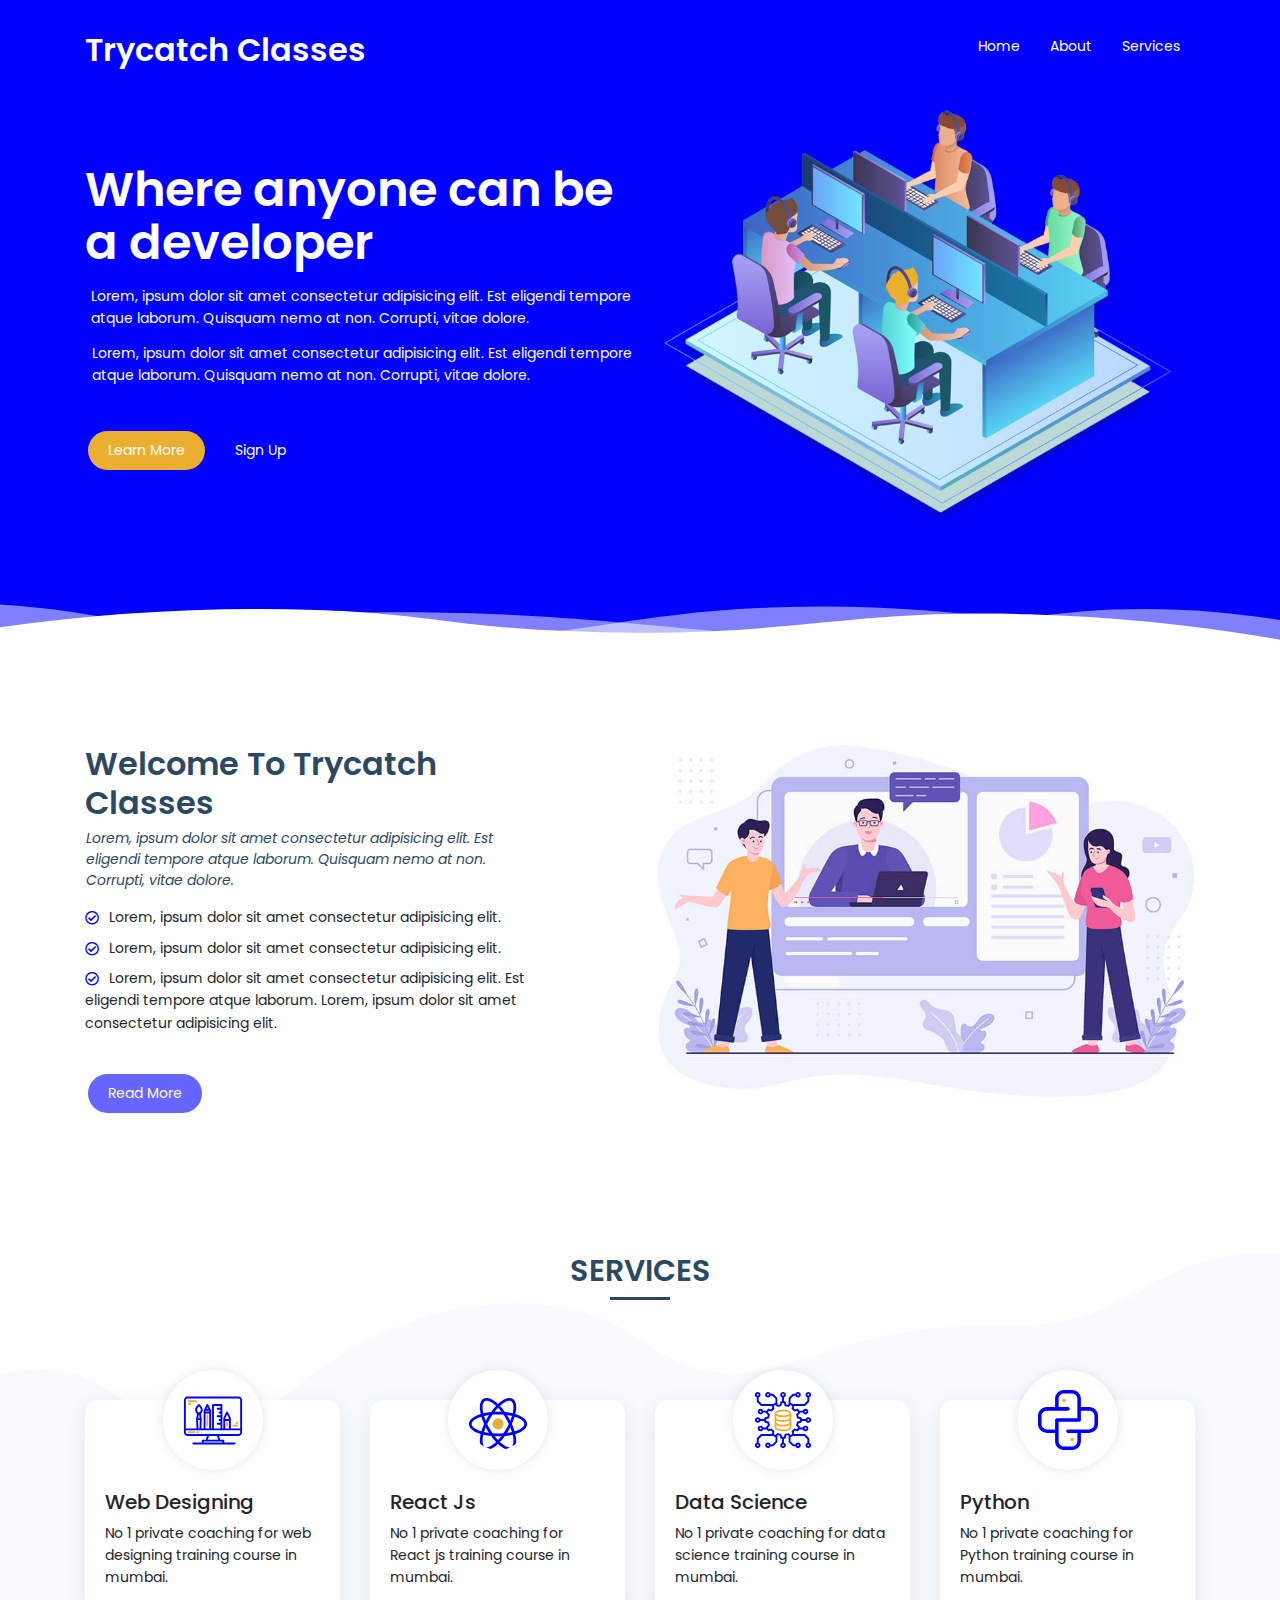
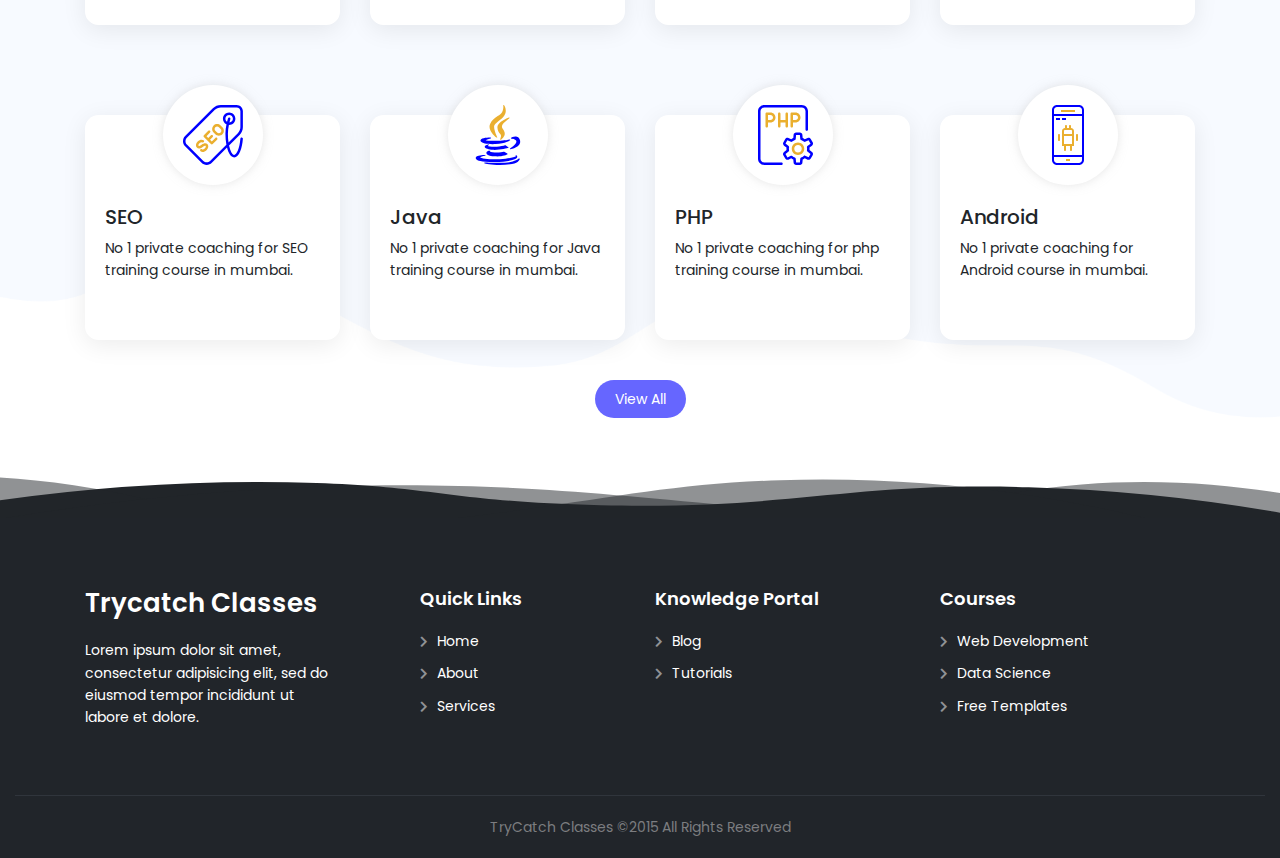
<file: index.html>
<!DOCTYPE html>
<html lang="en">
<head>
	<meta charset="UTF-8" />
	<!-- <meta name="viewport" content="width=device-width, initial-scale=1.0" /> -->
	<link href="https://fonts.googleapis.com/css2?family=Poppins:ital,wght@0,300;0,400;0,500;0,600;1,300&display=swap" rel="stylesheet">
	<link href="scss/all.css" rel="stylesheet">
	<link href="scss/bootstrap.css" rel="stylesheet">
	<link href="scss/styles.css" rel="stylesheet" />
	<title>Home | Trycatch Classes</title>
</head>
  	<body>
   		<section class="showcase">
			<div class="container">
				<nav>
					<h2 class="logo">Trycatch Classes</h2>
					<ul>
						<li><a href="index.html">Home</a></li>
						<li><a href="about.html">About</a></li>
						<li><a href="services.html">Services</a></li>
					</ul>
				</nav>

				<div class="showcase-content">
					<div>
						<div class="banner_content">
							<h1>Where anyone can be a developer</h1>
							<p class="para-1">
								Lorem, ipsum dolor sit amet consectetur adipisicing elit. Est
								eligendi tempore atque laborum. Quisquam nemo at non. Corrupti,
								vitae dolore.
							</p>
							<p class="para-2">
								Lorem, ipsum dolor sit amet consectetur adipisicing elit. Est
								eligendi tempore atque laborum. Quisquam nemo at non. Corrupti,
								vitae dolore.
							</p>
						</div>
						<div class="button_sec">
							<a href="#" class="btn-warning">Learn More</a>
							<a href="#" class="btn-transparent">Sign Up</a>
						</div>
					</div>
					<img src="images/home-banner.png" alt="Home Banner"/>
				</div>
			</div>
			<div class="svg-border-waves">
				<svg class="wave" style="pointer-events: none" fill="currentColor" preserveAspectRatio="none" xmlns="http://www.w3.org/2000/svg" xlink="http://www.w3.org/1999/xlink" viewBox="0 0 1920 75">
					<defs>
						<clipPath id="a-svg"><rect class="a-svg" width="1920" height="75"></rect></clipPath>
					</defs>
					<title>wave</title>
					<g class="b-svg"><path class="c-svg" d="M1963,327H-105V65A2647.49,2647.49,0,0,1,431,19c217.7,3.5,239.6,30.8,470,36,297.3,6.7,367.5-36.2,642-28a2511.41,2511.41,0,0,1,420,48"></path></g>
					<g class="b-svg"><path class="d-svg" d="M-127,404H1963V44c-140.1-28-343.3-46.7-566,22-75.5,23.3-118.5,45.9-162,64-48.6,20.2-404.7,128-784,0C355.2,97.7,341.6,78.3,235,50,86.6,10.6-41.8,6.9-127,10"></path></g>
					<g class="b-svg"><path class="d-svg" d="M1979,462-155,446V106C251.8,20.2,576.6,15.9,805,30c167.4,10.3,322.3,32.9,680,56,207,13.4,378,20.3,494,24"></path></g>
					<g class="b-svg"><path class="d-svg" d="M1998,484H-243V100c445.8,26.8,794.2-4.1,1035-39,141-20.4,231.1-40.1,378-45,349.6-11.6,636.7,73.8,828,150"></path></g>
				</svg>
			</div>
		</section>

		<section class="about pdy-100">
			<div class="container">
				<div class="row">
					<div class="col-12 col-md-5">
						<div class="about-content">
							<h2>Welcome To Trycatch Classes</h2>
							<p class="para-1">
								Lorem, ipsum dolor sit amet consectetur adipisicing elit. Est
								eligendi tempore atque laborum. Quisquam nemo at non. Corrupti,
								vitae dolore.
							</p>
							<ul>
								<li>
									<i class="far fa-check-circle"></i>
									<p>Lorem, ipsum dolor sit amet consectetur adipisicing elit.</p>
								</li>
								<li>
									<i class="far fa-check-circle"></i>
									<p>Lorem, ipsum dolor sit amet consectetur adipisicing elit.</p>
								</li>
								<li>
									<i class="far fa-check-circle"></i>
									<p>Lorem, ipsum dolor sit amet consectetur adipisicing elit. Est
										eligendi tempore atque laborum. Lorem, ipsum dolor sit amet consectetur adipisicing elit.</p>
								</li>
							</ul>
							<div class="button_sec">
								<a href="about.html" class="btn-secondary">Read More</a>
							</div>
						</div>
					</div>
					<div class="col-12 col-md-6 offset-1">
						<img src="images/about.jpg" alt="About Company" width="100%">
					</div>
				</div>
			</div>
		</section>

		<section class="service bg-gray pdy-100">
			<div class="container">
				<div class="row">
					<div class="col-12 col-md-12">
						<div class="section-header">
							<h1>Services</h1>
							<span></span>
						</div>
					</div>
					<div class="col-12 col-md-3">
						<div class="box-grid border-0 shadow rounded-lg text-left">
							<div class="box-icon">
								<img src="images/website-design.svg" alt="Website Design">
							</div>
							<h2>Web Designing</h2>
							<p>No 1 private coaching for web designing training course in mumbai.</p>
						</div>
					</div>
					<div class="col-12 col-md-3">
						<div class="box-grid border-0 shadow rounded-lg text-left">
							<div class="box-icon">
								<img src="images/react.svg" alt="React Js">
							</div>
							<h2>React Js</h2>
							<p>No 1 private coaching for React js training course in mumbai.</p>
						</div>
					</div>
					<div class="col-12 col-md-3">
						<div class="box-grid border-0 shadow rounded-lg text-left">
							<div class="box-icon">
								<img src="images/data-science.svg" alt="Data Science">
							</div>
							<h2>Data Science</h2>
							<p>No 1 private coaching for data science training course in mumbai.</p>
						</div>
					</div>
					<div class="col-12 col-md-3">
						<div class="box-grid border-0 shadow rounded-lg text-left">
							<div class="box-icon">
								<img src="images/python.svg" alt="Python">
							</div>
							<h2>Python</h2>
							<p>No 1 private coaching for Python training course in mumbai.</p>
						</div>
					</div>
					<div class="margin_space"></div>
					<div class="col-12 col-md-3">
						<div class="box-grid border-0 shadow rounded-lg text-left">
							<div class="box-icon">
								<img src="images/seo.svg" alt="Search Engine Optimization">
							</div>
							<h2>SEO</h2>
							<p>No 1 private coaching for SEO training course in mumbai.</p>
						</div>
					</div>
					<div class="col-12 col-md-3">
						<div class="box-grid border-0 shadow rounded-lg text-left">
							<div class="box-icon">
								<img src="images/java.svg" alt="Java">
							</div>
							<h2>Java</h2>
							<p>No 1 private coaching for Java training course in mumbai.</p>
						</div>
					</div>
					<div class="col-12 col-md-3">
						<div class="box-grid border-0 shadow rounded-lg text-left">
							<div class="box-icon">
								<img src="images/php.svg" alt="PHP">
							</div>
							<h2>PHP</h2>
							<p>No 1 private coaching for php training course in mumbai.</p>
						</div>
					</div>
					<div class="col-12 col-md-3">
						<div class="box-grid border-0 shadow rounded-lg text-left">
							<div class="box-icon">
								<img src="images/android.svg" alt="Android">
							</div>
							<h2>Android</h2>
							<p>No 1 private coaching for Android course in mumbai.</p>
						</div>
					</div>
					<div class="col-12 col-md-12">
						<div class="button_sec text-center">
							<a href="services.html" class="btn-secondary">View All</a>
						</div>
					</div>
				</div>
			</div>
			<div class="svg-border-waves">
				<svg class="wave" style="pointer-events: none" fill="currentColor" preserveAspectRatio="none" xmlns="http://www.w3.org/2000/svg" xlink="http://www.w3.org/1999/xlink" viewBox="0 0 1920 75">
					<defs>
						<clipPath id="a-svg"><rect class="a-svg" width="1920" height="75"></rect></clipPath>
					</defs>
					<title>wave</title>
					<g class="b-svg"><path class="c-svg" d="M1963,327H-105V65A2647.49,2647.49,0,0,1,431,19c217.7,3.5,239.6,30.8,470,36,297.3,6.7,367.5-36.2,642-28a2511.41,2511.41,0,0,1,420,48"></path></g>
					<g class="b-svg"><path class="d-svg" d="M-127,404H1963V44c-140.1-28-343.3-46.7-566,22-75.5,23.3-118.5,45.9-162,64-48.6,20.2-404.7,128-784,0C355.2,97.7,341.6,78.3,235,50,86.6,10.6-41.8,6.9-127,10"></path></g>
					<g class="b-svg"><path class="d-svg" d="M1979,462-155,446V106C251.8,20.2,576.6,15.9,805,30c167.4,10.3,322.3,32.9,680,56,207,13.4,378,20.3,494,24"></path></g>
					<g class="b-svg"><path class="d-svg" d="M1998,484H-243V100c445.8,26.8,794.2-4.1,1035-39,141-20.4,231.1-40.1,378-45,349.6-11.6,636.7,73.8,828,150"></path></g>
				</svg>
			</div>
		</section>

		<footer class="footer">
			<div class="container">
				<div class="row">
					<div class="col-12 col-md-3">
						<div class="footer-content">
							<h1>Trycatch Classes</h1>
							<p>Lorem ipsum dolor sit amet, consectetur adipisicing elit, sed do eiusmod tempor incididunt ut labore et dolore.</p>
						</div>
					</div>
					<div class="col-12 col-md-3">
						<div class="footer-content pxl-50">
							<h2>Quick Links</h2>
							<ul>
								<li>
									<i class="fas fa-chevron-right"></i>
									<a href="index.html">Home</a>
								</li>
								<li>
									<i class="fas fa-chevron-right"></i>
									<a href="about.html">About</a>
								</li>
								<li>
									<i class="fas fa-chevron-right"></i>
									<a href="services.html">Services</a>
								</li>
							</ul>
						</div>
					</div>
					<div class="col-12 col-md-3">
						<div class="footer-content">
							<h2>Knowledge Portal</h2>
							<ul>
								<li>
									<i class="fas fa-chevron-right"></i>
									<a href="#">Blog</a>
								</li>
								<li>
									<i class="fas fa-chevron-right"></i>
									<a href="#">Tutorials</a>
								</li>
							</ul>
						</div>
					</div>
					<div class="col-12 col-md-3">
						<div class="footer-content">
							<h2>Courses</h2>
							<ul>
								<li>
									<i class="fas fa-chevron-right"></i>
									<a href="#">Web Development</a>
								</li>
								<li>
									<i class="fas fa-chevron-right"></i>
									<a href="#">Data Science</a>
								</li>
								<li>
									<i class="fas fa-chevron-right"></i>
									<a href="#">Free Templates</a>
								</li>
							</ul>
						</div>
					</div>
				</div>
			</div>
			<div class="copyright">
				<div class="col-12 col-md-12">
					<div class="copyright-content">
						<p>TryCatch Classes ©2015 All Rights Reserved</p>
					</div>
				</div>
			</div>
		</footer>
	  
	<script type="text/javascript" src="js/jquery-slim.min.js"></script>
	<script type="text/javascript" src="js/popper.min.js"></script>
	<script type="text/javascript" src="js/bootstrap.js"></script>

</body>
</html>
</file>
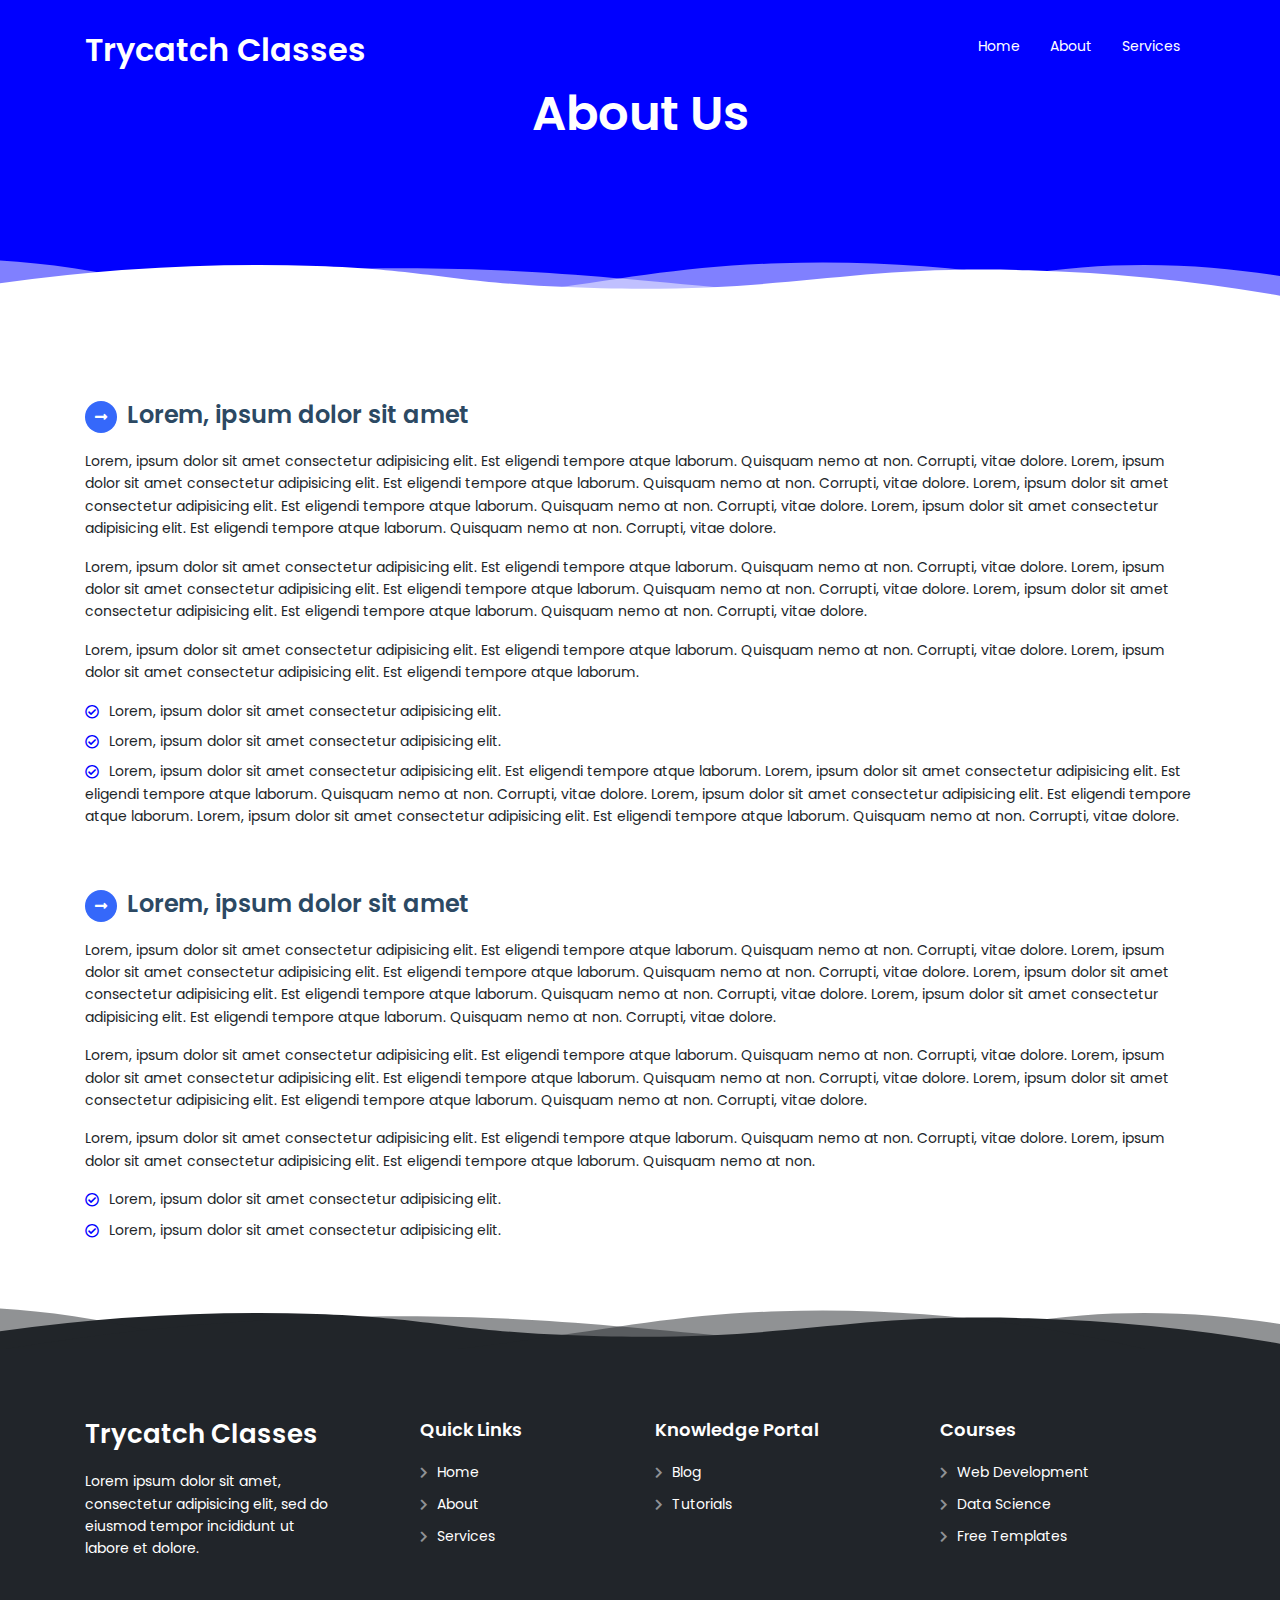
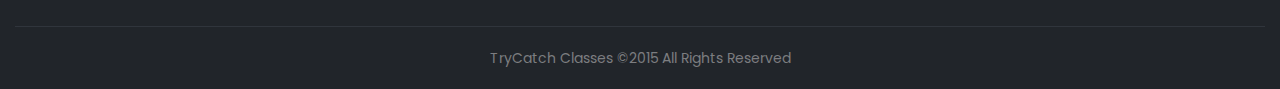
<file: about.html>
<!DOCTYPE html>
<html lang="en">
<head>
	<meta charset="UTF-8" />
	<!-- <meta name="viewport" content="width=device-width, initial-scale=1.0" /> -->
	<link href="https://fonts.googleapis.com/css2?family=Poppins:ital,wght@0,300;0,400;0,500;0,600;1,300&display=swap" rel="stylesheet">
	<link href="scss/all.css" rel="stylesheet">
	<link href="scss/bootstrap.css" rel="stylesheet">
	<link href="scss/styles.css" rel="stylesheet" />
	<title>About Us | Trycatch Classes</title>
</head>
  	<body>
   		<section class="showcase">
			<div class="container">
				<nav>
					<h2 class="logo">Trycatch Classes</h2>
					<ul>
						<li><a href="index.html">Home</a></li>
						<li><a href="about.html">About</a></li>
						<li><a href="services.html">Services</a></li>
					</ul>
				</nav>

				<div class="showcase-content">
					<div>
						<div class="banner_content">
							<h1 class="page-header">About Us</h1>
						</div>
					</div>
				</div>
			</div>
			<div class="svg-border-waves">
				<svg class="wave" style="pointer-events: none" fill="currentColor" preserveAspectRatio="none" xmlns="http://www.w3.org/2000/svg" xlink="http://www.w3.org/1999/xlink" viewBox="0 0 1920 75">
					<defs>
						<clipPath id="a-svg"><rect class="a-svg" width="1920" height="75"></rect></clipPath>
					</defs>
					<title>wave</title>
					<g class="b-svg"><path class="c-svg" d="M1963,327H-105V65A2647.49,2647.49,0,0,1,431,19c217.7,3.5,239.6,30.8,470,36,297.3,6.7,367.5-36.2,642-28a2511.41,2511.41,0,0,1,420,48"></path></g>
					<g class="b-svg"><path class="d-svg" d="M-127,404H1963V44c-140.1-28-343.3-46.7-566,22-75.5,23.3-118.5,45.9-162,64-48.6,20.2-404.7,128-784,0C355.2,97.7,341.6,78.3,235,50,86.6,10.6-41.8,6.9-127,10"></path></g>
					<g class="b-svg"><path class="d-svg" d="M1979,462-155,446V106C251.8,20.2,576.6,15.9,805,30c167.4,10.3,322.3,32.9,680,56,207,13.4,378,20.3,494,24"></path></g>
					<g class="b-svg"><path class="d-svg" d="M1998,484H-243V100c445.8,26.8,794.2-4.1,1035-39,141-20.4,231.1-40.1,378-45,349.6-11.6,636.7,73.8,828,150"></path></g>
				</svg>
			</div>
		</section>

		<section class="about pdy-100">
			<div class="container">
				<div class="row">
					<div class="col-12 col-md-12">
						<div class="about-content">
							<span>
								<i class="fas fa-long-arrow-alt-right"></i>
								<h3>Lorem, ipsum dolor sit amet</h3>
							</span>
							<p>
								Lorem, ipsum dolor sit amet consectetur adipisicing elit. Est
								eligendi tempore atque laborum. Quisquam nemo at non. Corrupti,
								vitae dolore. Lorem, ipsum dolor sit amet consectetur adipisicing elit. Est
								eligendi tempore atque laborum. Quisquam nemo at non. Corrupti,
								vitae dolore. Lorem, ipsum dolor sit amet consectetur adipisicing elit. Est
								eligendi tempore atque laborum. Quisquam nemo at non. Corrupti,
								vitae dolore. Lorem, ipsum dolor sit amet consectetur adipisicing elit. Est
								eligendi tempore atque laborum. Quisquam nemo at non. Corrupti,
								vitae dolore.
							</p>
							<p>
								Lorem, ipsum dolor sit amet consectetur adipisicing elit. Est
								eligendi tempore atque laborum. Quisquam nemo at non. Corrupti,
								vitae dolore. Lorem, ipsum dolor sit amet consectetur adipisicing elit. Est
								eligendi tempore atque laborum. Quisquam nemo at non. Corrupti,
								vitae dolore. Lorem, ipsum dolor sit amet consectetur adipisicing elit. Est
								eligendi tempore atque laborum. Quisquam nemo at non. Corrupti,
								vitae dolore.
							</p>
							<p>
								Lorem, ipsum dolor sit amet consectetur adipisicing elit. Est
								eligendi tempore atque laborum. Quisquam nemo at non. Corrupti,
								vitae dolore. Lorem, ipsum dolor sit amet consectetur adipisicing elit. Est
								eligendi tempore atque laborum.
							</p>
							<ul>
								<li>
									<i class="far fa-check-circle"></i>
									<p>Lorem, ipsum dolor sit amet consectetur adipisicing elit.</p>
								</li>
								<li>
									<i class="far fa-check-circle"></i>
									<p>Lorem, ipsum dolor sit amet consectetur adipisicing elit.</p>
								</li>
								<li>
									<i class="far fa-check-circle"></i>
									<p>Lorem, ipsum dolor sit amet consectetur adipisicing elit. Est
										eligendi tempore atque laborum. Lorem, ipsum dolor sit amet consectetur adipisicing elit. Est
										eligendi tempore atque laborum. Quisquam nemo at non. Corrupti,
										vitae dolore. Lorem, ipsum dolor sit amet consectetur adipisicing elit. Est
										eligendi tempore atque laborum. Lorem, ipsum dolor sit amet consectetur adipisicing elit. Est
										eligendi tempore atque laborum. Quisquam nemo at non. Corrupti,
										vitae dolore.</p>
								</li>
							</ul>

							<div class="margin_space"></div><br>
							<div class="margin_space"></div>

							<span>
								<i class="fas fa-long-arrow-alt-right"></i>
								<h3>Lorem, ipsum dolor sit amet</h3>
							</span>
							<p>
								Lorem, ipsum dolor sit amet consectetur adipisicing elit. Est
								eligendi tempore atque laborum. Quisquam nemo at non. Corrupti,
								vitae dolore. Lorem, ipsum dolor sit amet consectetur adipisicing elit. Est
								eligendi tempore atque laborum. Quisquam nemo at non. Corrupti,
								vitae dolore. Lorem, ipsum dolor sit amet consectetur adipisicing elit. Est
								eligendi tempore atque laborum. Quisquam nemo at non. Corrupti,
								vitae dolore. Lorem, ipsum dolor sit amet consectetur adipisicing elit. Est
								eligendi tempore atque laborum. Quisquam nemo at non. Corrupti,
								vitae dolore.
							</p>
							<p>
								Lorem, ipsum dolor sit amet consectetur adipisicing elit. Est
								eligendi tempore atque laborum. Quisquam nemo at non. Corrupti,
								vitae dolore. Lorem, ipsum dolor sit amet consectetur adipisicing elit. Est
								eligendi tempore atque laborum. Quisquam nemo at non. Corrupti,
								vitae dolore. Lorem, ipsum dolor sit amet consectetur adipisicing elit. Est
								eligendi tempore atque laborum. Quisquam nemo at non. Corrupti,
								vitae dolore.
							</p>
							<p>
								Lorem, ipsum dolor sit amet consectetur adipisicing elit. Est
								eligendi tempore atque laborum. Quisquam nemo at non. Corrupti,
								vitae dolore. Lorem, ipsum dolor sit amet consectetur adipisicing elit. Est
								eligendi tempore atque laborum. Quisquam nemo at non.
							</p>
							<ul>
								<li>
									<i class="far fa-check-circle"></i>
									<p>Lorem, ipsum dolor sit amet consectetur adipisicing elit.</p>
								</li>
								<li>
									<i class="far fa-check-circle"></i>
									<p>Lorem, ipsum dolor sit amet consectetur adipisicing elit.</p>
								</li>
							</ul>
						</div>
					</div>
				</div>
			</div>
			<div class="svg-border-waves">
				<svg class="wave" style="pointer-events: none" fill="currentColor" preserveAspectRatio="none" xmlns="http://www.w3.org/2000/svg" xlink="http://www.w3.org/1999/xlink" viewBox="0 0 1920 75">
					<defs>
						<clipPath id="a-svg"><rect class="a-svg" width="1920" height="75"></rect></clipPath>
					</defs>
					<title>wave</title>
					<g class="b-svg"><path class="c-svg" d="M1963,327H-105V65A2647.49,2647.49,0,0,1,431,19c217.7,3.5,239.6,30.8,470,36,297.3,6.7,367.5-36.2,642-28a2511.41,2511.41,0,0,1,420,48"></path></g>
					<g class="b-svg"><path class="d-svg" d="M-127,404H1963V44c-140.1-28-343.3-46.7-566,22-75.5,23.3-118.5,45.9-162,64-48.6,20.2-404.7,128-784,0C355.2,97.7,341.6,78.3,235,50,86.6,10.6-41.8,6.9-127,10"></path></g>
					<g class="b-svg"><path class="d-svg" d="M1979,462-155,446V106C251.8,20.2,576.6,15.9,805,30c167.4,10.3,322.3,32.9,680,56,207,13.4,378,20.3,494,24"></path></g>
					<g class="b-svg"><path class="d-svg" d="M1998,484H-243V100c445.8,26.8,794.2-4.1,1035-39,141-20.4,231.1-40.1,378-45,349.6-11.6,636.7,73.8,828,150"></path></g>
				</svg>
			</div>
		</section>

		<footer class="footer">
			<div class="container">
				<div class="row">
					<div class="col-12 col-md-3">
						<div class="footer-content">
							<h1>Trycatch Classes</h1>
							<p>Lorem ipsum dolor sit amet, consectetur adipisicing elit, sed do eiusmod tempor incididunt ut labore et dolore.</p>
						</div>
					</div>
					<div class="col-12 col-md-3">
						<div class="footer-content pxl-50">
							<h2>Quick Links</h2>
							<ul>
								<li>
									<i class="fas fa-chevron-right"></i>
									<a href="index.html">Home</a>
								</li>
								<li>
									<i class="fas fa-chevron-right"></i>
									<a href="about.html">About</a>
								</li>
								<li>
									<i class="fas fa-chevron-right"></i>
									<a href="services.html">Services</a>
								</li>
							</ul>
						</div>
					</div>
					<div class="col-12 col-md-3">
						<div class="footer-content">
							<h2>Knowledge Portal</h2>
							<ul>
								<li>
									<i class="fas fa-chevron-right"></i>
									<a href="#">Blog</a>
								</li>
								<li>
									<i class="fas fa-chevron-right"></i>
									<a href="#">Tutorials</a>
								</li>
							</ul>
						</div>
					</div>
					<div class="col-12 col-md-3">
						<div class="footer-content">
							<h2>Courses</h2>
							<ul>
								<li>
									<i class="fas fa-chevron-right"></i>
									<a href="#">Web Development</a>
								</li>
								<li>
									<i class="fas fa-chevron-right"></i>
									<a href="#">Data Science</a>
								</li>
								<li>
									<i class="fas fa-chevron-right"></i>
									<a href="#">Free Templates</a>
								</li>
							</ul>
						</div>
					</div>
				</div>
			</div>
			<div class="copyright">
				<div class="col-12 col-md-12">
					<div class="copyright-content">
						<p>TryCatch Classes ©2015 All Rights Reserved</p>
					</div>
				</div>
			</div>
		</footer>
	  
	<script type="text/javascript" src="js/jquery-slim.min.js"></script>
	<script type="text/javascript" src="js/popper.min.js"></script>
	<script type="text/javascript" src="js/bootstrap.js"></script>

</body>
</html>
</file>
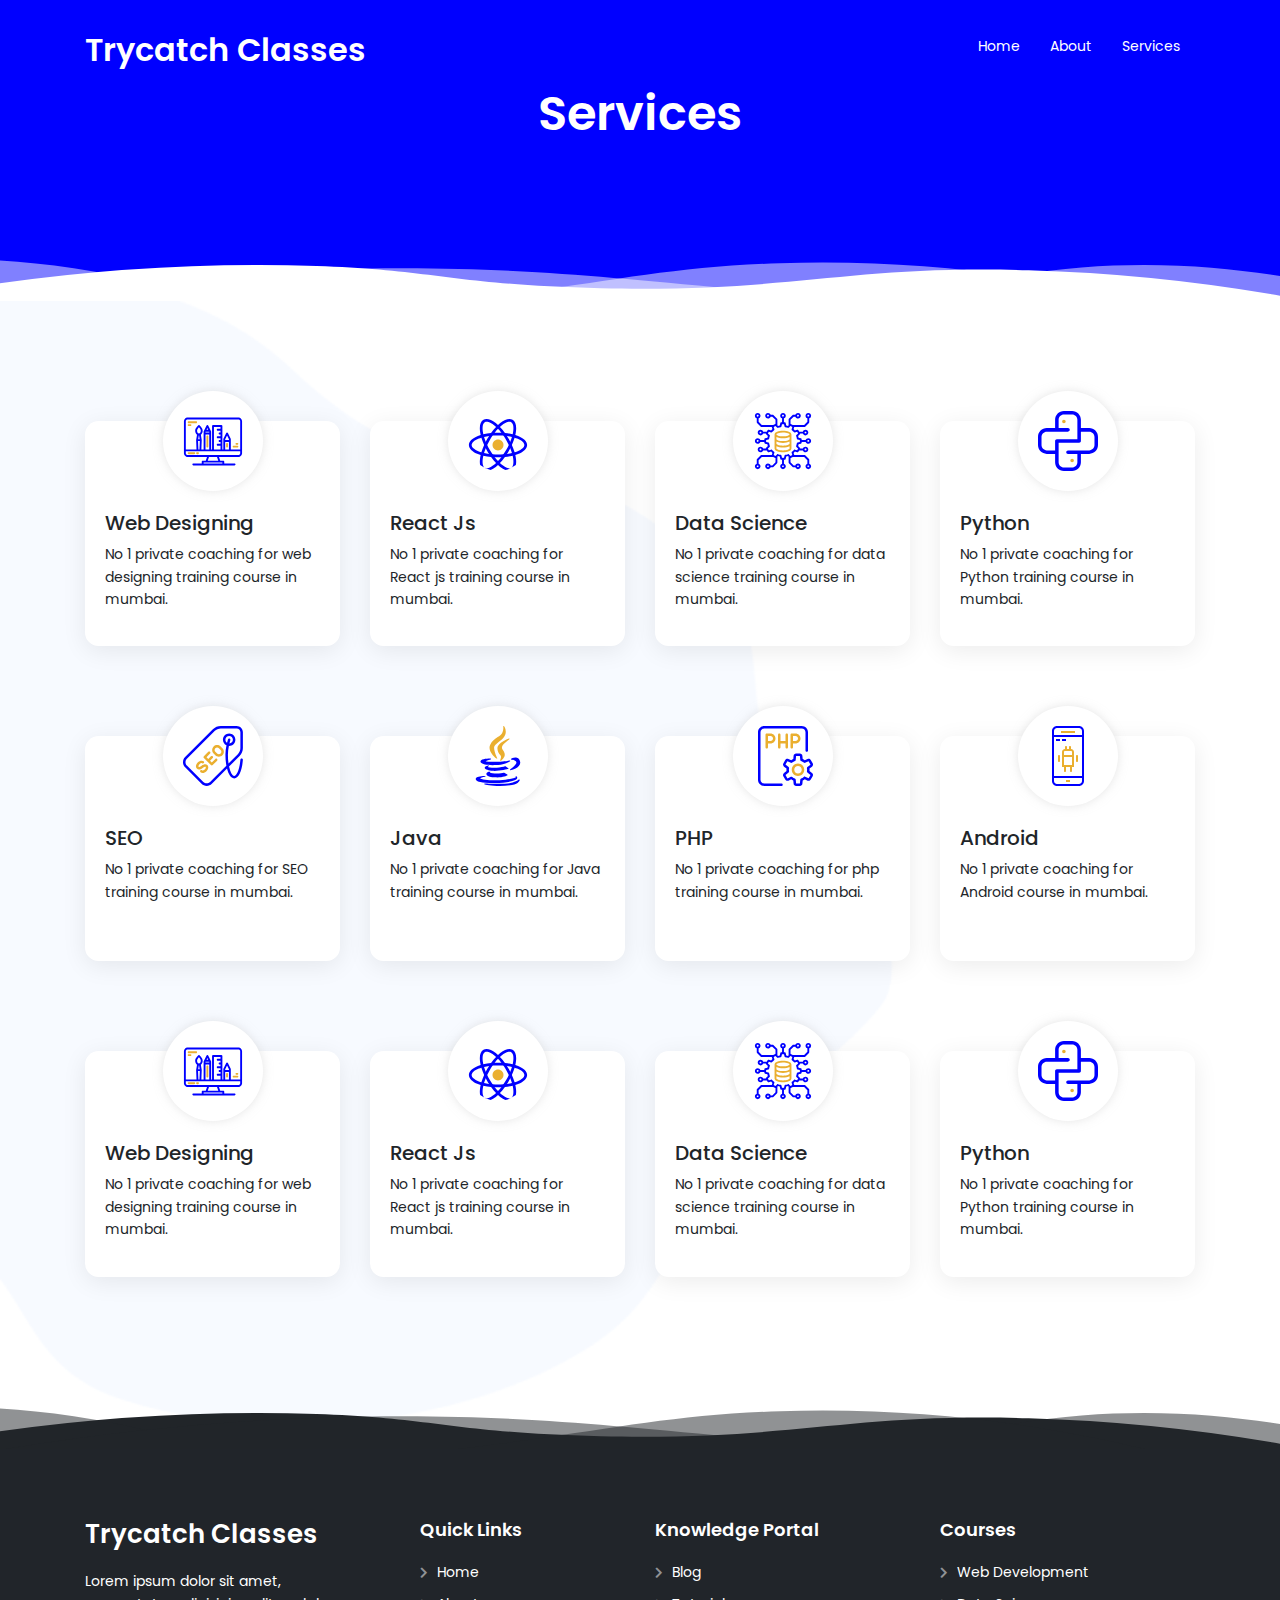
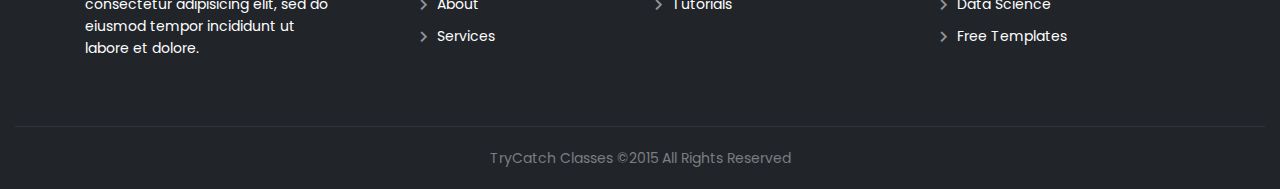
<file: services.html>
<!DOCTYPE html>
<html lang="en">
<head>
	<meta charset="UTF-8" />
	<!-- <meta name="viewport" content="width=device-width, initial-scale=1.0" /> -->
	<link href="https://fonts.googleapis.com/css2?family=Poppins:ital,wght@0,300;0,400;0,500;0,600;1,300&display=swap" rel="stylesheet">
	<link href="scss/all.css" rel="stylesheet">
	<link href="scss/bootstrap.css" rel="stylesheet">
	<link href="scss/styles.css" rel="stylesheet" />
	<title>Services | Trycatch Classes</title>
</head>
  	<body>
   		<section class="showcase">
			<div class="container">
				<nav>
					<h2 class="logo">Trycatch Classes</h2>
					<ul>
						<li><a href="index.html">Home</a></li>
						<li><a href="about.html">About</a></li>
						<li><a href="services.html">Services</a></li>
					</ul>
				</nav>

				<div class="showcase-content">
					<div>
						<div class="banner_content">
							<h1 class="page-header">Services</h1>
						</div>
					</div>
				</div>
			</div>
			<div class="svg-border-waves">
				<svg class="wave" style="pointer-events: none" fill="currentColor" preserveAspectRatio="none" xmlns="http://www.w3.org/2000/svg" xlink="http://www.w3.org/1999/xlink" viewBox="0 0 1920 75">
					<defs>
						<clipPath id="a-svg"><rect class="a-svg" width="1920" height="75"></rect></clipPath>
					</defs>
					<title>wave</title>
					<g class="b-svg"><path class="c-svg" d="M1963,327H-105V65A2647.49,2647.49,0,0,1,431,19c217.7,3.5,239.6,30.8,470,36,297.3,6.7,367.5-36.2,642-28a2511.41,2511.41,0,0,1,420,48"></path></g>
					<g class="b-svg"><path class="d-svg" d="M-127,404H1963V44c-140.1-28-343.3-46.7-566,22-75.5,23.3-118.5,45.9-162,64-48.6,20.2-404.7,128-784,0C355.2,97.7,341.6,78.3,235,50,86.6,10.6-41.8,6.9-127,10"></path></g>
					<g class="b-svg"><path class="d-svg" d="M1979,462-155,446V106C251.8,20.2,576.6,15.9,805,30c167.4,10.3,322.3,32.9,680,56,207,13.4,378,20.3,494,24"></path></g>
					<g class="b-svg"><path class="d-svg" d="M1998,484H-243V100c445.8,26.8,794.2-4.1,1035-39,141-20.4,231.1-40.1,378-45,349.6-11.6,636.7,73.8,828,150"></path></g>
				</svg>
			</div>
		</section>

		<section class="service bg-pattern pdy-70">
			<div class="container">
				<div class="row">
					<div class="col-12 col-md-3">
						<div class="box-grid border-0 shadow rounded-lg text-left">
							<div class="box-icon">
								<img src="images/website-design.svg" alt="Website Design">
							</div>
							<h2>Web Designing</h2>
							<p>No 1 private coaching for web designing training course in mumbai.</p>
						</div>
					</div>
					<div class="col-12 col-md-3">
						<div class="box-grid border-0 shadow rounded-lg text-left">
							<div class="box-icon">
								<img src="images/react.svg" alt="React Js">
							</div>
							<h2>React Js</h2>
							<p>No 1 private coaching for React js training course in mumbai.</p>
						</div>
					</div>
					<div class="col-12 col-md-3">
						<div class="box-grid border-0 shadow rounded-lg text-left">
							<div class="box-icon">
								<img src="images/data-science.svg" alt="Data Science">
							</div>
							<h2>Data Science</h2>
							<p>No 1 private coaching for data science training course in mumbai.</p>
						</div>
					</div>
					<div class="col-12 col-md-3">
						<div class="box-grid border-0 shadow rounded-lg text-left">
							<div class="box-icon">
								<img src="images/python.svg" alt="Python">
							</div>
							<h2>Python</h2>
							<p>No 1 private coaching for Python training course in mumbai.</p>
						</div>
					</div>
					<div class="margin_space"></div>
					<div class="col-12 col-md-3">
						<div class="box-grid border-0 shadow rounded-lg text-left">
							<div class="box-icon">
								<img src="images/seo.svg" alt="Search Engine Optimization">
							</div>
							<h2>SEO</h2>
							<p>No 1 private coaching for SEO training course in mumbai.</p>
						</div>
					</div>
					<div class="col-12 col-md-3">
						<div class="box-grid border-0 shadow rounded-lg text-left">
							<div class="box-icon">
								<img src="images/java.svg" alt="Java">
							</div>
							<h2>Java</h2>
							<p>No 1 private coaching for Java training course in mumbai.</p>
						</div>
					</div>
					<div class="col-12 col-md-3">
						<div class="box-grid border-0 shadow rounded-lg text-left">
							<div class="box-icon">
								<img src="images/php.svg" alt="PHP">
							</div>
							<h2>PHP</h2>
							<p>No 1 private coaching for php training course in mumbai.</p>
						</div>
					</div>
					<div class="col-12 col-md-3">
						<div class="box-grid border-0 shadow rounded-lg text-left">
							<div class="box-icon">
								<img src="images/android.svg" alt="Android">
							</div>
							<h2>Android</h2>
							<p>No 1 private coaching for Android course in mumbai.</p>
						</div>
					</div>
					<div class="margin_space"></div>
					<div class="col-12 col-md-3">
						<div class="box-grid border-0 shadow rounded-lg text-left">
							<div class="box-icon">
								<img src="images/website-design.svg" alt="Website Design">
							</div>
							<h2>Web Designing</h2>
							<p>No 1 private coaching for web designing training course in mumbai.</p>
						</div>
					</div>
					<div class="col-12 col-md-3">
						<div class="box-grid border-0 shadow rounded-lg text-left">
							<div class="box-icon">
								<img src="images/react.svg" alt="React Js">
							</div>
							<h2>React Js</h2>
							<p>No 1 private coaching for React js training course in mumbai.</p>
						</div>
					</div>
					<div class="col-12 col-md-3">
						<div class="box-grid border-0 shadow rounded-lg text-left">
							<div class="box-icon">
								<img src="images/data-science.svg" alt="Data Science">
							</div>
							<h2>Data Science</h2>
							<p>No 1 private coaching for data science training course in mumbai.</p>
						</div>
					</div>
					<div class="col-12 col-md-3">
						<div class="box-grid border-0 shadow rounded-lg text-left">
							<div class="box-icon">
								<img src="images/python.svg" alt="Python">
							</div>
							<h2>Python</h2>
							<p>No 1 private coaching for Python training course in mumbai.</p>
						</div>
					</div>
					<div class="margin_space"></div><br>
					<div class="margin_space"></div>
				</div>
			</div>
			<div class="svg-border-waves">
				<svg class="wave" style="pointer-events: none" fill="currentColor" preserveAspectRatio="none" xmlns="http://www.w3.org/2000/svg" xlink="http://www.w3.org/1999/xlink" viewBox="0 0 1920 75">
					<defs>
						<clipPath id="a-svg"><rect class="a-svg" width="1920" height="75"></rect></clipPath>
					</defs>
					<title>wave</title>
					<g class="b-svg"><path class="c-svg" d="M1963,327H-105V65A2647.49,2647.49,0,0,1,431,19c217.7,3.5,239.6,30.8,470,36,297.3,6.7,367.5-36.2,642-28a2511.41,2511.41,0,0,1,420,48"></path></g>
					<g class="b-svg"><path class="d-svg" d="M-127,404H1963V44c-140.1-28-343.3-46.7-566,22-75.5,23.3-118.5,45.9-162,64-48.6,20.2-404.7,128-784,0C355.2,97.7,341.6,78.3,235,50,86.6,10.6-41.8,6.9-127,10"></path></g>
					<g class="b-svg"><path class="d-svg" d="M1979,462-155,446V106C251.8,20.2,576.6,15.9,805,30c167.4,10.3,322.3,32.9,680,56,207,13.4,378,20.3,494,24"></path></g>
					<g class="b-svg"><path class="d-svg" d="M1998,484H-243V100c445.8,26.8,794.2-4.1,1035-39,141-20.4,231.1-40.1,378-45,349.6-11.6,636.7,73.8,828,150"></path></g>
				</svg>
			</div>
		</section>

		<footer class="footer">
			<div class="container">
				<div class="row">
					<div class="col-12 col-md-3">
						<div class="footer-content">
							<h1>Trycatch Classes</h1>
							<p>Lorem ipsum dolor sit amet, consectetur adipisicing elit, sed do eiusmod tempor incididunt ut labore et dolore.</p>
						</div>
					</div>
					<div class="col-12 col-md-3">
						<div class="footer-content pxl-50">
							<h2>Quick Links</h2>
							<ul>
								<li>
									<i class="fas fa-chevron-right"></i>
									<a href="index.html">Home</a>
								</li>
								<li>
									<i class="fas fa-chevron-right"></i>
									<a href="about.html">About</a>
								</li>
								<li>
									<i class="fas fa-chevron-right"></i>
									<a href="services.html">Services</a>
								</li>
							</ul>
						</div>
					</div>
					<div class="col-12 col-md-3">
						<div class="footer-content">
							<h2>Knowledge Portal</h2>
							<ul>
								<li>
									<i class="fas fa-chevron-right"></i>
									<a href="#">Blog</a>
								</li>
								<li>
									<i class="fas fa-chevron-right"></i>
									<a href="#">Tutorials</a>
								</li>
							</ul>
						</div>
					</div>
					<div class="col-12 col-md-3">
						<div class="footer-content">
							<h2>Courses</h2>
							<ul>
								<li>
									<i class="fas fa-chevron-right"></i>
									<a href="#">Web Development</a>
								</li>
								<li>
									<i class="fas fa-chevron-right"></i>
									<a href="#">Data Science</a>
								</li>
								<li>
									<i class="fas fa-chevron-right"></i>
									<a href="#">Free Templates</a>
								</li>
							</ul>
						</div>
					</div>
				</div>
			</div>
			<div class="copyright">
				<div class="col-12 col-md-12">
					<div class="copyright-content">
						<p>TryCatch Classes ©2015 All Rights Reserved</p>
					</div>
				</div>
			</div>
		</footer>
	  
	<script type="text/javascript" src="js/jquery-slim.min.js"></script>
	<script type="text/javascript" src="js/popper.min.js"></script>
	<script type="text/javascript" src="js/bootstrap.js"></script>

</body>
</html>
</file>
<file: scss/styles.css>
.para-1 {
  margin: 1px;
}

.para-1 {
  margin: 1px;
  padding: 5px;
}

.para-2 {
  margin: 2px;
}

.para-2 {
  margin: 2px;
  padding: 5px;
}

.btn-warning, .btn-secondary, .btn-transparent {
  display: inline-block;
  border-radius: 25px;
  padding: 8px 20px;
  margin: 0px 3px;
  border: none;
  -webkit-transition: all 0.3s ease-in;
  transition: all 0.3s ease-in;
}

.btn-warning:hover, .btn-secondary:hover, .btn-transparent:hover {
  -webkit-transform: scale(0.95);
          transform: scale(0.95);
  -webkit-transition: all 0.3s ease-in;
  transition: all 0.3s ease-in;
}

.btn-warning {
  background-color: #eaaf2f;
}

.btn-warning:hover {
  background: #eaaf2f;
  color: #fff;
  -webkit-box-shadow: 0px 0px 0px 5px #ce961c;
          box-shadow: 0px 0px 0px 5px #ce961c;
}

.btn-secondary {
  background-color: #6666ff;
}

.btn-secondary:hover {
  background: #0000ff;
  color: #fff;
  -webkit-box-shadow: 0px 0px 0px 5px #4a4cda;
          box-shadow: 0px 0px 0px 5px #4a4cda;
}

.btn-transparent {
  background: transparent;
}

.box-grid {
  padding: 20px;
}

.box-grid {
  background: #ffffff;
}

* {
  -webkit-box-sizing: border-box;
          box-sizing: border-box;
  margin: 0;
  padding: 0;
}

body {
  background-color: white;
  font-family: "Poppins", sans-serif;
  line-height: 1.6;
  font-size: 14px;
}

a {
  color: white;
}

a, a:hover {
  text-decoration: none;
}

h1 {
  font-weight: 600;
}

.section-header {
  text-align: center;
  margin: 0 0 50px;
}

.section-header h1 {
  font-size: 30px;
  color: #2c4963;
  font-weight: 600;
  text-transform: uppercase;
}

.section-header span {
  width: 60px;
  height: 3px;
  background: #2c4963;
  display: block;
  margin: auto;
}

.a-svg {
  fill: none;
}

.b-svg {
  -webkit-clip-path: url(#a-svg);
          clip-path: url(#a-svg);
}

.d-svg {
  opacity: 0.5;
  isolation: isolate;
}

.svg-border-waves svg {
  position: absolute;
  bottom: 0;
  left: 0;
  height: 3rem;
  width: 100%;
}

.bg-gray {
  background: url(../images/bg-image.svg) no-repeat;
  background-size: cover;
  width: 100%;
  height: 100%;
  margin: -60px 0 0;
}

.bg-pattern {
  background: url(../images/services_bg.png) no-repeat;
  background-size: cover;
  background-position: top left;
  width: 100%;
  height: 100%;
}

.pdy-100 {
  padding: 100px 0px;
}

.pdy-70 {
  padding: 70px 0px;
}

.pxl-50 {
  padding-left: 50px;
}

.margin_space {
  width: 100%;
  margin: 20px;
}

.rounded-lg {
  border-radius: 0.85rem;
}

.shadow {
  -webkit-box-shadow: 0 5px 25px rgba(0, 0, 0, 0.08);
          box-shadow: 0 5px 25px rgba(0, 0, 0, 0.08);
}

.showcase {
  background-color: #0000ff;
  color: white;
  position: relative;
}

.showcase nav {
  display: -webkit-box;
  display: -ms-flexbox;
  display: flex;
  -webkit-box-pack: justify;
      -ms-flex-pack: justify;
          justify-content: space-between;
  -webkit-box-align: center;
      -ms-flex-align: center;
          align-items: center;
  padding: 20px 0 0;
}

.showcase nav h2 {
  font-weight: 600;
}

.showcase nav ul {
  display: -webkit-box;
  display: -ms-flexbox;
  display: flex;
  list-style-type: none;
}

.showcase nav li {
  padding: 15px;
}

.showcase a {
  color: white;
}

.showcase-content {
  height: 100%;
  display: -webkit-box;
  display: -ms-flexbox;
  display: flex;
  -webkit-box-align: center;
      -ms-flex-align: center;
          align-items: center;
  -webkit-box-pack: center;
      -ms-flex-pack: center;
          justify-content: center;
  padding: 0 0 100px;
}

.showcase-content .page-header {
  margin: 0 0 60px;
}

.showcase-content img {
  width: 50%;
}

.showcase-content h1 {
  font-size: 48px;
  line-height: 1.1;
  margin: 0 0 10px;
}

.button_sec {
  margin: 40px 0 0;
}

.about {
  position: relative;
}

.about-content span i {
  float: left;
  color: #fff;
  width: 32px;
  height: 32px;
  background: #3568fa;
  border-radius: 50%;
  margin: 0 10px 0px 0px;
  display: -webkit-box;
  display: -ms-flexbox;
  display: flex;
  -webkit-box-pack: center;
      -ms-flex-pack: center;
          justify-content: center;
  -webkit-box-align: center;
      -ms-flex-align: center;
          align-items: center;
}

.about-content span h3 {
  color: #2c4963;
  font-size: 24px;
  font-weight: 600;
  margin: 0 0 20px;
}

.about-content .para-1 {
  font-style: italic;
  color: #2c4963;
  line-height: 1.5;
  font-size: 14px;
  padding: 5px 0px;
}

.about-content h2 {
  font-weight: 600;
  font-size: 32px;
  color: #2c4963;
  margin: 0px;
}

.about-content ul {
  margin: 10px 0 0;
}

.about-content ul li {
  list-style: none;
}

.about-content ul li i {
  color: #0000ff;
  float: left;
  padding: 5px 10px 0px 0;
}

.about-content ul li p {
  margin: 0 0 8px;
}

.service {
  position: relative;
}

.service .box-grid {
  margin: 50px 0 0;
  min-height: 225px;
  -webkit-transition: all 0.3s ease-in;
  transition: all 0.3s ease-in;
}

.service .box-grid .box-icon {
  width: 100px;
  height: 100px;
  padding: 20px;
  background: #ffffff;
  -webkit-box-shadow: 0px 0px 10px rgba(204, 204, 204, 0.5);
          box-shadow: 0px 0px 10px rgba(204, 204, 204, 0.5);
  border-radius: 50%;
  margin: -50px auto 20px;
}

.service .box-grid .box-icon img {
  width: 100%;
}

.service .box-grid:hover {
  -webkit-box-shadow: 0px 20px 15px rgba(0, 0, 0, 0.08);
          box-shadow: 0px 20px 15px rgba(0, 0, 0, 0.08);
  -webkit-transform: scale(1.02);
          transform: scale(1.02);
  margin-top: 35px;
  cursor: pointer;
  -webkit-transition: all 0.3s ease-in;
  transition: all 0.3s ease-in;
}

.service .box-grid h2 {
  font-size: 20px;
}

.footer {
  padding: 70px 0 0;
  background: #21252a;
}

.footer-content h1 {
  color: #ffffff;
  font-size: 26px;
  margin: 0 0 20px;
}

.footer-content p {
  color: #ffffff;
}

.footer-content h2 {
  font-size: 18px;
  color: #ffffff;
  margin: 0 0 20px;
  font-weight: 600;
}

.footer-content ul li {
  margin: 0 0 10px;
  list-style: none;
  -webkit-transition: all 0.3s ease-in;
  transition: all 0.3s ease-in;
}

.footer-content ul li:hover {
  list-style: none;
  -webkit-transition: all 0.3s ease-in;
  transition: all 0.3s ease-in;
}

.footer-content ul li:hover i {
  color: #eaaf2f;
}

.footer-content ul li:hover a {
  color: #eaaf2f;
}

.footer-content ul li i {
  color: #909295;
  font-size: 12px;
  padding: 0 5px 0 0;
}

.copyright-content p {
  text-align: center;
  color: #7c7d80;
  padding: 20px 0px;
  border-top: 1px solid #30353c;
  margin: 50px 0 0;
}
/*# sourceMappingURL=styles.css.map */
</file>
